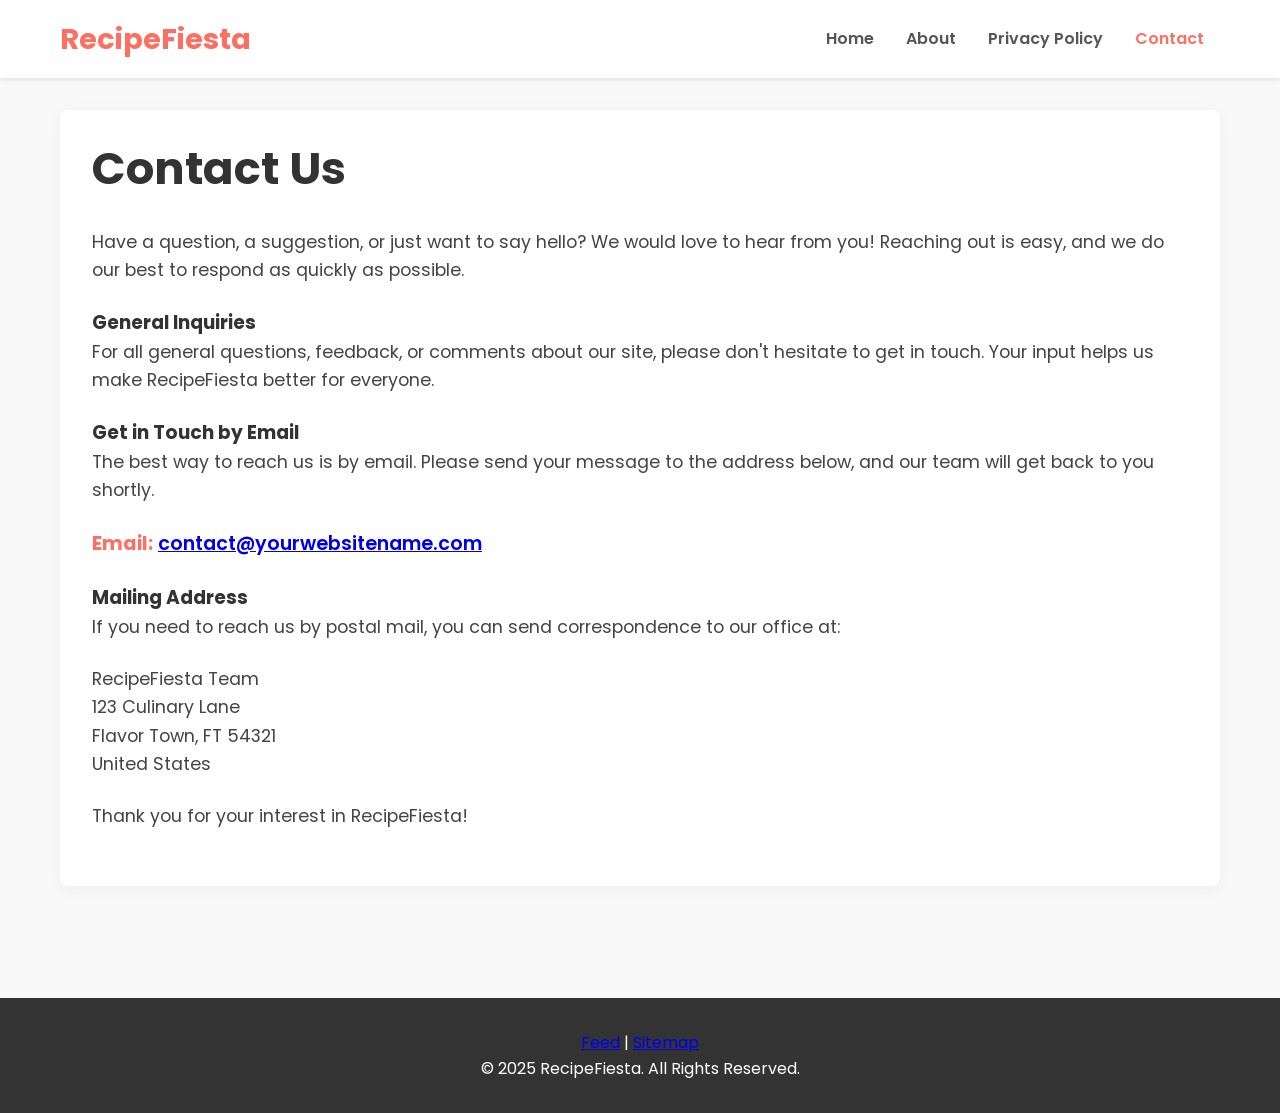
<file: contact.html>
<!DOCTYPE html>
<html lang="en">
<head>
    <meta charset="UTF-8">
    <meta name="viewport" content="width=device-width, initial-scale=1.0">
    <title>Contact Us | RecipeFiesta</title>
    <meta name="description" content="Get in touch with the team at RecipeFiesta. We'd love to hear from you!">
    <link rel="icon" type="image/x-icon" href="/favicon.ico">
    <link rel="stylesheet" href="style.css">
</head>
<body>

    <header>
        <div class="container">
            <a href="index.html" class="logo-link"><h1 class="logo">RecipeFiesta</h1></a>
            <input type="checkbox" id="nav-toggle" class="nav-toggle">
            <label for="nav-toggle" class="nav-toggle-label"><span></span></label>
            <nav>
                <ul>
                    <li><a href="index.html">Home</a></li>
                    <li><a href="about.html">About</a></li>
                    <li><a href="privacy.html">Privacy Policy</a></li>                                      
                    <li><a href="contact.html" class="active">Contact</a></li>
                </ul>
            </nav>
        </div>
    </header>

    <main>
        <div class="container">
            <article class="main-article">
                <h1>Contact Us</h1>
                <div class="article-content">
                    <p>Have a question, a suggestion, or just want to say hello? We would love to hear from you! Reaching out is easy, and we do our best to respond as quickly as possible.</p>
                    
                    <h3>General Inquiries</h3>
                    <p>For all general questions, feedback, or comments about our site, please don't hesitate to get in touch. Your input helps us make RecipeFiesta better for everyone.</p>

                    <h3>Get in Touch by Email</h3>
                    <p>The best way to reach us is by email. Please send your message to the address below, and our team will get back to you shortly.</p>
                    <p style="font-size: 1.2rem; font-weight: 600;">
                        <strong>Email:</strong> <a href="mailto:contact@yourwebsitename.com" class="contact-email">contact@yourwebsitename.com</a>
                    </p>

                    <h3>Mailing Address</h3>
                    <p>If you need to reach us by postal mail, you can send correspondence to our office at:</p>
                    <p>
                        RecipeFiesta Team<br>
                        123 Culinary Lane<br>
                        Flavor Town, FT 54321<br>
                        United States
                    </p>
                    <p>Thank you for your interest in RecipeFiesta!</p>
                </div>
            </article>
        </div>
    </main>

    <footer>
        <div class="container">
             <div class="footer-links">
                <a href="tool-feed.html">Feed</a> |
                <a href="tool-sitemap.html">Sitemap</a>
            </div>
            <p>&copy; 2025 RecipeFiesta. All Rights Reserved.</p>
        </div>
    </footer>

</body>
</html>
</file>
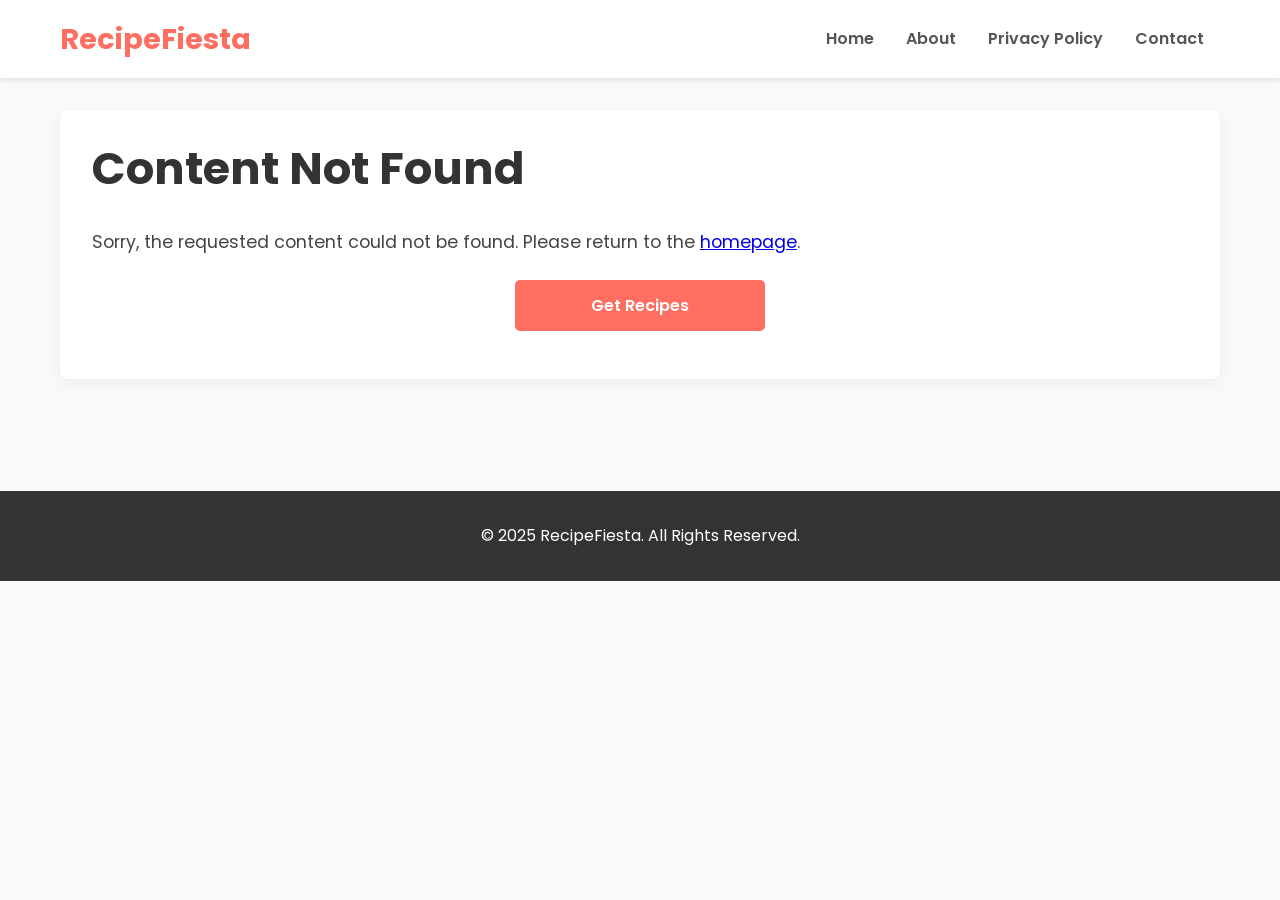
<file: detail.html>
<!DOCTYPE html>
<html lang="en">
    
<head>
    <meta charset="UTF-8">
    <meta name="viewport" content="width=device-width, initial-scale=1.0">
    
    <title>Loading Recipe...</title>
    <link rel="icon" type="image/x-icon" href="/favicon.ico">
    <link rel="stylesheet" href="style.css">
</head>
    
<body>

    <header>
        <div class="container">
            <a href="index.html" class="logo-link"><h1 class="logo">RecipeFiesta</h1></a>
            
            <input type="checkbox" id="nav-toggle" class="nav-toggle">
            <label for="nav-toggle" class="nav-toggle-label">
                <span></span>
            </label>

            <nav>
                <ul>
                    <li><a href="index.html">Home</a></li>
                    <li><a href="about.html">About</a></li>
                    <li><a href="privacy.html">Privacy Policy</a></li>
                    <li><a href="contact.html">Contact</a></li>
                </ul>
            </nav>
        </div>
    </header>
            
            <center><script type="text/javascript">
                        atOptions = {
                            'key' : '392fbd37fc20834e2ea77f031022ab0b',
                            'format' : 'iframe',
                            'height' : 250,
                            'width' : 300,
                            'params' : {}
                        };
            </script>
            <script type="text/javascript" src="//roastwearwritten.com/392fbd37fc20834e2ea77f031022ab0b/invoke.js"></script></center>
   
    <main>
        <div class="container">
            <article class="main-article">
                <h1 id="detail-title"></h1>
                <figure id="detail-image-container" class="detail-image"></figure>
  
                <div id="detail-body" class="article-content"></div>
                <div class="download-buttons-container">
                    <a href="https://roastwearwritten.com/fyqxb0xr?key=479d1d74532607c29d9bdfc2ef1fa37f" target="_blank" rel="noopener noreferrer" class="download-button">Get Recipes</a>
                </div>
                <center><script type="text/javascript">
                    	atOptions = {
                    		'key' : '392fbd37fc20834e2ea77f031022ab0b',
                    		'format' : 'iframe',
                    		'height' : 250,
                    		'width' : 300,
                    		'params' : {}
                    	};
                    </script>
                    <script type="text/javascript" src="//roastwearwritten.com/392fbd37fc20834e2ea77f031022ab0b/invoke.js"></script></center>
            </article>

            <section class="related-posts-section">
                
                <div class="content-grid" id="related-posts-container">
                    <div class="loading-placeholder">Searching for related recipes...</div>
                </div>

                <script async="async" data-cfasync="false" src="//roastwearwritten.com/6683f4839a05cff47fc63acd1bd5b87e/invoke.js"></script>
                <div id="container-6683f4839a05cff47fc63acd1bd5b87e"></div>

            </section>
        </div>
    </main>    
    <footer>
        <div class="container">
            <p>&copy; 2025 RecipeFiesta. All Rights Reserved.</p>
        </div>
    </footer>

    <script src="detail-script.js"></script>

</body>
</html>
</file>
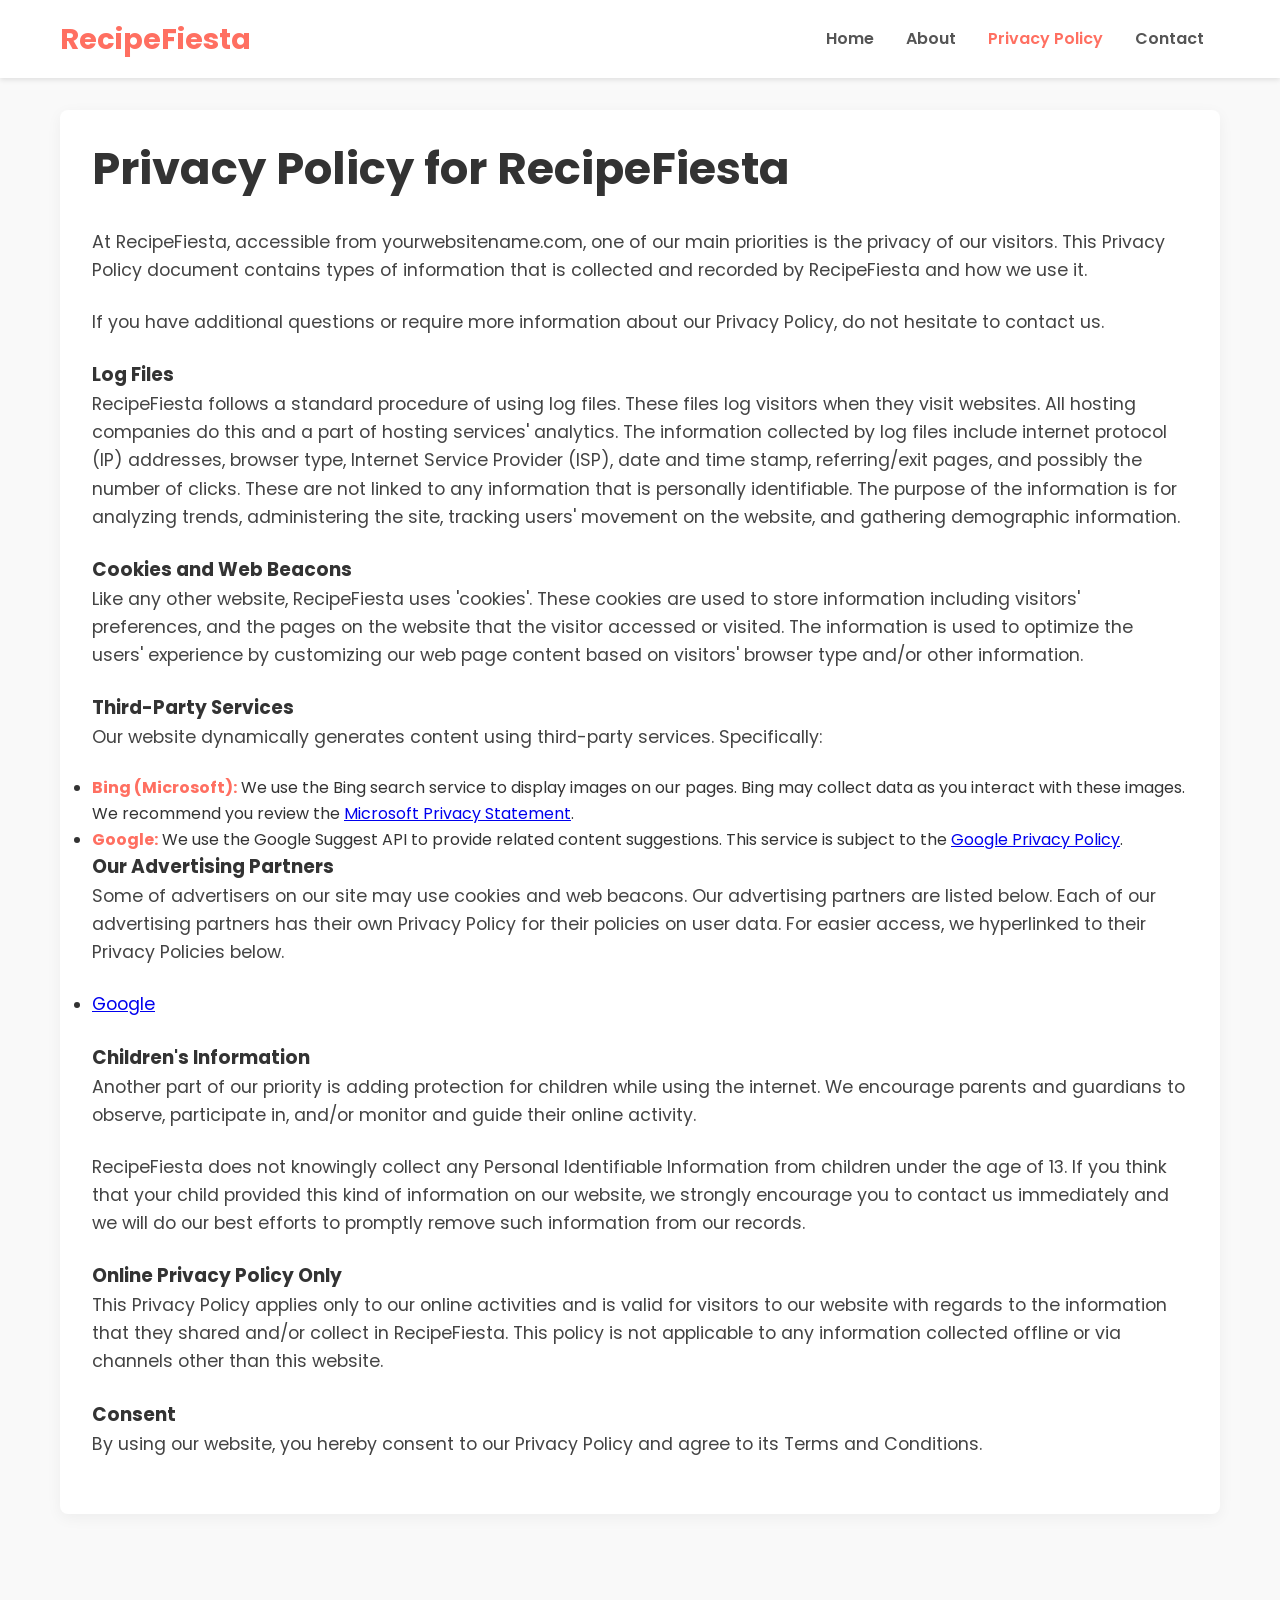
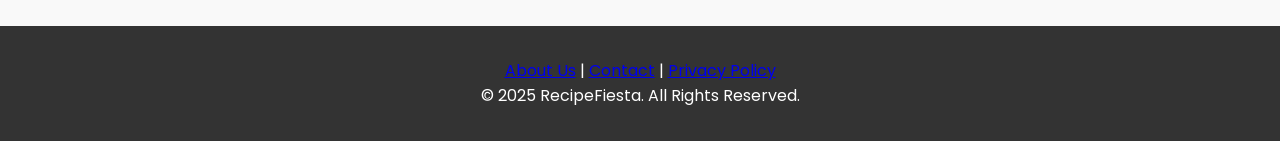
<file: privacy.html>
<!DOCTYPE html>
<html lang="en">
<head>
    <meta charset="UTF-8">
    <meta name="viewport" content="width=device-width, initial-scale=1.0">
    <title>Privacy Policy | RecipeFiesta</title>
    <meta name="description" content="Privacy Policy for RecipeFiesta. Learn how we handle your data and respect your privacy while you browse our recipe inspirations.">
    <link rel="icon" type="image/x-icon" href="/favicon.ico">
    <link rel="stylesheet" href="style.css">
</head>
<body>

    <header>
        <div class="container">
            <a href="index.html" class="logo-link"><h1 class="logo">RecipeFiesta</h1></a>
            <input type="checkbox" id="nav-toggle" class="nav-toggle">
            <label for="nav-toggle" class="nav-toggle-label"><span></span></label>
            <nav>
                <ul>
                    <li><a href="index.html">Home</a></li>
                    <li><a href="about.html">About</a></li>
                    <li><a href="privacy.html" class="active">Privacy Policy</a></li>
                    <li><a href="contact.html">Contact</a></li>
                </ul>
            </nav>
        </div>
    </header>

    <main>
        <div class="container">
            <article class="main-article">
                <h1>Privacy Policy for RecipeFiesta</h1>
                <div class="article-content">
                    <p>At RecipeFiesta, accessible from yourwebsitename.com, one of our main priorities is the privacy of our visitors. This Privacy Policy document contains types of information that is collected and recorded by RecipeFiesta and how we use it.</p>

                    <p>If you have additional questions or require more information about our Privacy Policy, do not hesitate to contact us.</p>

                    <h3>Log Files</h3>
                    <p>RecipeFiesta follows a standard procedure of using log files. These files log visitors when they visit websites. All hosting companies do this and a part of hosting services' analytics. The information collected by log files include internet protocol (IP) addresses, browser type, Internet Service Provider (ISP), date and time stamp, referring/exit pages, and possibly the number of clicks. These are not linked to any information that is personally identifiable. The purpose of the information is for analyzing trends, administering the site, tracking users' movement on the website, and gathering demographic information.</p>

                    <h3>Cookies and Web Beacons</h3>
                    <p>Like any other website, RecipeFiesta uses 'cookies'. These cookies are used to store information including visitors' preferences, and the pages on the website that the visitor accessed or visited. The information is used to optimize the users' experience by customizing our web page content based on visitors' browser type and/or other information.</p>

                    <h3>Third-Party Services</h3>
                    <p>Our website dynamically generates content using third-party services. Specifically:</p>
                    <ul>
                        <li><strong>Bing (Microsoft):</strong> We use the Bing search service to display images on our pages. Bing may collect data as you interact with these images. We recommend you review the <a href="https://privacy.microsoft.com/en-us/privacystatement" target="_blank" rel="noopener noreferrer">Microsoft Privacy Statement</a>.</li>
                        <li><strong>Google:</strong> We use the Google Suggest API to provide related content suggestions. This service is subject to the <a href="https://policies.google.com/privacy" target="_blank" rel="noopener noreferrer">Google Privacy Policy</a>.</li>
                    </ul>

                    <h3>Our Advertising Partners</h3>
                    <p>Some of advertisers on our site may use cookies and web beacons. Our advertising partners are listed below. Each of our advertising partners has their own Privacy Policy for their policies on user data. For easier access, we hyperlinked to their Privacy Policies below.</p>
                    <ul>
                        <li><p><a href="https://policies.google.com/technologies/ads">Google</a></p></li>
                    </ul>

                    <h3>Children's Information</h3>
                    <p>Another part of our priority is adding protection for children while using the internet. We encourage parents and guardians to observe, participate in, and/or monitor and guide their online activity.</p>
                    <p>RecipeFiesta does not knowingly collect any Personal Identifiable Information from children under the age of 13. If you think that your child provided this kind of information on our website, we strongly encourage you to contact us immediately and we will do our best efforts to promptly remove such information from our records.</p>

                    <h3>Online Privacy Policy Only</h3>
                    <p>This Privacy Policy applies only to our online activities and is valid for visitors to our website with regards to the information that they shared and/or collect in RecipeFiesta. This policy is not applicable to any information collected offline or via channels other than this website.</p>

                    <h3>Consent</h3>
                    <p>By using our website, you hereby consent to our Privacy Policy and agree to its Terms and Conditions.</p>
                </div>
            </article>
        </div>
    </main>

    <footer>
        <div class="container">
             <div class="footer-links">
                <a href="about.html">About Us</a> |
                <a href="contact.html">Contact</a> |
                <a href="privacy.html">Privacy Policy</a>
            </div>
            <p>&copy; 2025 RecipeFiesta. All Rights Reserved.</p>
        </div>
    </footer>

</body>
</html>
</file>
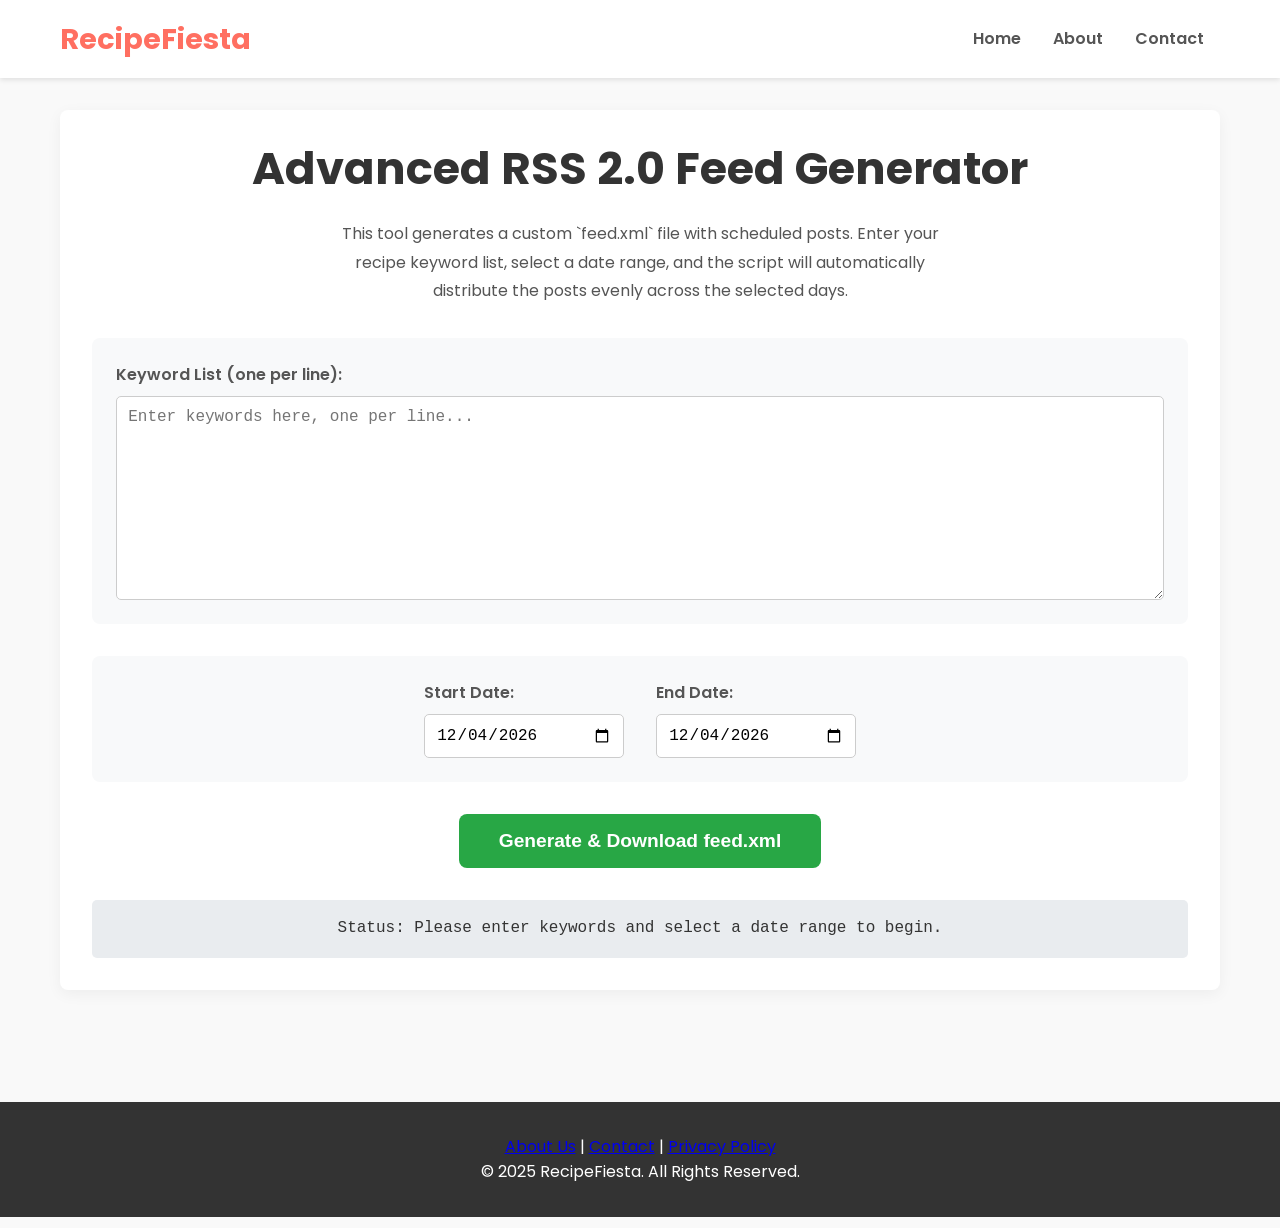
<file: tool-feed.html>
<!DOCTYPE html>
<html lang="en">
<head>
    <meta charset="UTF-8">
    <meta name="viewport" content="width=device-width, initial-scale=1.0">
    <title>Advanced RSS Feed Generator | RecipeFiesta</title>
    <link rel="icon" type="image/x-icon" href="/favicon.ico">
    <link rel="stylesheet" href="style.css">
    <style>
        .setting-item.full-width {
            width: 100%;
            flex-basis: 100%;
        }
        #keyword-list {
            width: 100%;
            box-sizing: border-box; /* Memastikan padding tidak menambah lebar elemen */
        }
    </style>
</head>
<body>

    <header>
        <div class="container">
            <a href="index.html" class="logo-link"><h1 class="logo">RecipeFiesta</h1></a>
            <nav>
                <ul>
                    <li><a href="index.html">Home</a></li>
                    <li><a href="about.html">About</a></li>
                    <li><a href="contact.html">Contact</a></li>
                </ul>
            </nav>
        </div>
    </header>

    <main>
        <div class="container">
            <article class="main-article tool-container">
                <h1>Advanced RSS 2.0 Feed Generator</h1>
                <p class="tool-description">
                    This tool generates a custom `feed.xml` file with scheduled posts. Enter your recipe keyword list, select a date range, and the script will automatically distribute the posts evenly across the selected days.
                </p>

                <div class="tool-settings">
                    <div class="setting-item full-width">
                        <label for="keyword-list">Keyword List (one per line):</label>
                        <textarea id="keyword-list" class="tool-input" rows="10" placeholder="Enter keywords here, one per line..."></textarea>
                    </div>
                </div>
                
                <div class="tool-settings">
                     <div class="setting-item">
                        <label for="start-date">Start Date:</label>
                        <input type="date" id="start-date" class="tool-input">
                    </div>
                    <div class="setting-item">
                        <label for="end-date">End Date:</label>
                        <input type="date" id="end-date" class="tool-input">
                    </div>
                </div>
                <button id="generate-btn" class="tool-button">Generate & Download feed.xml</button>
                
                <div id="status-output" class="tool-status">
                    Status: Please enter keywords and select a date range to begin.
                </div>
            </article>
        </div>
    </main>

    <footer>
        <div class="container">
            <div class="footer-links">
                <a href="about.html">About Us</a> |
                <a href="contact.html">Contact</a> |
                <a href="privacy.html">Privacy Policy</a>
            </div>
            <p>&copy; 2025 RecipeFiesta. All Rights Reserved.</p>
        </div>
    </footer>

    <script src="tool-feed.js"></script>

</body>
</html>
</file>
<file: style.css>
/* Import font dari Google Fonts */
@import url('https://fonts.googleapis.com/css2?family=Poppins:wght@400;600;700&display=swap');

/* Reset dan Pengaturan Dasar */
* {
    box-sizing: border-box;
    margin: 0;
    padding: 0;
}

body {
    font-family: 'Poppins', sans-serif;
    line-height: 1.6;
    background-color: #f9f9f9;
    color: #333;
}

.container {
    max-width: 1200px;
    margin: 0 auto;
    padding: 0 20px;
}

/* Header dan Navigasi */
header {
    background-color: #fff;
    box-shadow: 0 2px 5px rgba(0,0,0,0.1);
    padding: 1rem 0;    
    z-index: 1000;
}

header .container {
    display: flex;
    justify-content: space-between;
    align-items: center;
}

.logo {
    font-size: 1.8rem;
    color: #ff6f61; /* Warna utama baru */
    font-weight: 700;
}

.logo-link {
    text-decoration: none;
}

nav ul {
    list-style: none;
    display: flex;
}

nav ul li a {
    text-decoration: none;
    color: #555;
    font-weight: 600;
    padding: 0.5rem 1rem;
    transition: color 0.3s ease;
}

nav ul li a:hover, nav ul li a.active {
    color: #ff6f61; /* Warna utama baru */
}

/* Konten Utama */
main {
    padding: 2rem 0;
}

.hero {
    text-align: center;
    margin-bottom: 2.5rem;
}

.hero h2 {
    font-size: 2.5rem;
    margin-bottom: 0.5rem;
}

.hero p {
    font-size: 1.1rem;
    color: #777;
}

.content-grid {
    display: grid;
    /* Menampilkan 5 kolom di layar besar */
    grid-template-columns: repeat(5, 1fr);
    gap: 20px; /* Sedikit mengurangi gap agar pas */
}

/* Kartu Konten */
.content-card {
    background-color: #fff;
    border-radius: 8px;
    box-shadow: 0 4px 15px rgba(0,0,0,0.08);
    overflow: hidden;
    transition: transform 0.3s ease, box-shadow 0.3s ease;
}

.content-card:hover {
    transform: translateY(-5px);
    box-shadow: 0 8px 25px rgba(0,0,0,0.12);
}

.content-card img {
    width: 100%;
    height: auto;
    aspect-ratio: 2 / 3;
    object-fit: cover;
    display: block;
    background-color: #eee;
}

.content-card-body {
    padding: 1rem;
}

.content-card-body h3 {
    font-size: 1.1rem;
    margin: 0;
    line-height: 1.4;
}

.content-card a {
    text-decoration: none;
    color: #333;
}

/* Loader untuk Infinite Scroll */
.loader {
    border: 5px solid #f3f3f3;
    border-top: 5px solid #ff6f61; /* Warna utama baru */
    border-radius: 50%;
    width: 50px;
    height: 50px;
    animation: spin 1s linear infinite;
    margin: 2rem auto;
    display: none;
}

@keyframes spin { 0% { transform: rotate(0deg); } 100% { transform: rotate(360deg); } }

/* Footer */
footer { text-align: center; padding: 2rem 0; margin-top: 2rem; background-color: #333; color: #fff; }

/* --- MOBILE MENU & RESPONSIVE STYLES --- */
.nav-toggle { display: none; }
.nav-toggle-label { display: none; cursor: pointer; width: 30px; height: 30px; display: flex; flex-direction: column; justify-content: center; align-items: center; }
.nav-toggle-label span, .nav-toggle-label span::before, .nav-toggle-label span::after { display: block; background-color: #333; height: 3px; width: 25px; border-radius: 2px; position: relative; transition: all 0.3s ease-in-out; }
.nav-toggle-label span::before, .nav-toggle-label span::after { content: ''; position: absolute; }
.nav-toggle-label span::before { top: -8px; }
.nav-toggle-label span::after { top: 8px; }
.nav-toggle:checked + .nav-toggle-label span { background-color: transparent; }
.nav-toggle:checked + .nav-toggle-label span::before { transform: rotate(45deg); top: 0; }
.nav-toggle:checked + .nav-toggle-label span::after { transform: rotate(-45deg); top: 0; }

/* ▼▼▼ PERUBAHAN DI SINI: Penyesuaian responsif untuk grid 5 kolom ▼▼▼ */
@media (max-width: 1200px) {
    .content-grid {
        grid-template-columns: repeat(4, 1fr); /* 4 kolom untuk tablet */
    }
}

@media (max-width: 992px) {
    .content-grid {
        grid-template-columns: repeat(3, 1fr); /* 3 kolom untuk tablet kecil */
    }
}

@media (max-width: 768px) {
    .container { padding: 0 15px; }
    .logo { font-size: 1.5rem; }
    .nav-toggle-label { display: flex; }
    nav { position: absolute; top: 100%; left: 0; width: 100%; background-color: #fff; box-shadow: 0 4px 6px rgba(0,0,0,0.1); transform: scaleY(0); transform-origin: top; transition: transform 0.3s ease-in-out; }
    nav ul { flex-direction: column; padding: 1rem 0; }
    nav ul li { width: 100%; text-align: center; margin-left: 0; }
    nav ul li a { padding: 1rem; display: block; }
    .nav-toggle:checked ~ nav { transform: scaleY(1); }
    .hero h2, .main-article h1 { font-size: 1.8rem; }
    .hero p, .article-content p { font-size: 1rem; }
    .main-article { padding: 1.5rem; }
    .section-title { font-size: 1.5rem; }
    .download-buttons-container { flex-direction: column; width: 100%; }
    .tool-input { width: 100%; }
    
    .content-grid {
        grid-template-columns: repeat(2, 1fr); /* 2 kolom untuk mobile */
    }
}

@media (max-width: 480px) {
    .content-grid {
        grid-template-columns: 1fr; /* 1 kolom untuk layar sangat kecil */
    }
}

/* --- Styles untuk Halaman Detail --- */
.main-article { background-color: #fff; padding: 2rem; border-radius: 8px; box-shadow: 0 4px 15px rgba(0,0,0,0.05); margin-bottom: 3rem; }
.main-article h1 { font-size: 2.8rem; line-height: 1.2; margin-bottom: 1.5rem; }
.detail-image { margin-bottom: 1.5rem; max-width: 500px; margin-left: auto; margin-right: auto; }
.detail-image img {
    width: 100%;
    height: auto;
    aspect-ratio: 2 / 3;
    object-fit: cover;
    border-radius: 8px;
    background-color: #eee;
}
.article-content { margin-top: 2rem; }
.article-content p { font-size: 1.1rem; margin-bottom: 1.5rem; color: #444; }
.article-content strong { color: #ff6f61; } /* Warna utama baru */
.section-title { font-size: 2rem; text-align: center; margin-bottom: 2rem; border-bottom: 2px solid #eee; padding-bottom: 1rem; }

/* --- Style untuk Tombol Download --- */
.download-buttons-container { display: flex; justify-content: center; gap: 1rem; margin-bottom: 1rem; }
/* ▼▼▼ PERUBAHAN DI SINI: Tombol dibuat lebih lebar ▼▼▼ */
.download-button { 
    display: inline-block; 
    background-color: #ff6f61; /* Warna utama baru */ 
    color: #fff; 
    padding: 0.8rem 1rem; /* Padding diatur ulang */
    border-radius: 5px; 
    text-decoration: none; 
    font-weight: 600; 
    text-align: center; 
    transition: background-color 0.3s ease, transform 0.2s ease; 
    border: none; 
    cursor: pointer;
    flex: 1; /* Membuat tombol meregang mengisi ruang yang tersedia */
    max-width: 250px; /* Batas lebar maksimum agar tidak terlalu lebar di layar besar */
}
.download-button:hover { background-color: #e65a50; /* Warna utama baru - hover */ transform: scale(1.05); }

@media (min-width: 769px) { .nav-toggle-label { display: none !important; } nav { display: block; } }

/* --- Style Tambahan untuk Halaman Tool --- */
.tool-container { text-align: center; padding: 2rem; }
.tool-description { max-width: 600px; margin: 0 auto 2rem auto; color: #555; line-height: 1.8; }
.tool-settings { display: flex; justify-content: center; align-items: center; gap: 2rem; background-color: #f8f9fa; padding: 1.5rem; border-radius: 8px; margin-bottom: 2rem; flex-wrap: wrap; }
.setting-item { display: flex; flex-direction: column; align-items: flex-start; }
.setting-item label { font-weight: 600; margin-bottom: 0.5rem; color: #555; }
.tool-input { padding: 0.7rem; font-size: 1rem; border-radius: 5px; border: 1px solid #ccc; width: 200px; }
.tool-button { background-color: #28a745; color: #fff; border: none; padding: 1rem 2.5rem; font-size: 1.2rem; font-weight: 600; border-radius: 8px; cursor: pointer; transition: background-color 0.3s ease, transform 0.2s ease; }
.tool-button:hover:not(:disabled) { background-color: #218838; transform: scale(1.05); }
.tool-button:disabled { background-color: #aaa; cursor: not-allowed; }
.tool-status { margin-top: 2rem; padding: 1rem; background-color: #e9ecef; border-radius: 5px; font-family: monospace; font-size: 1rem; }
</file>
